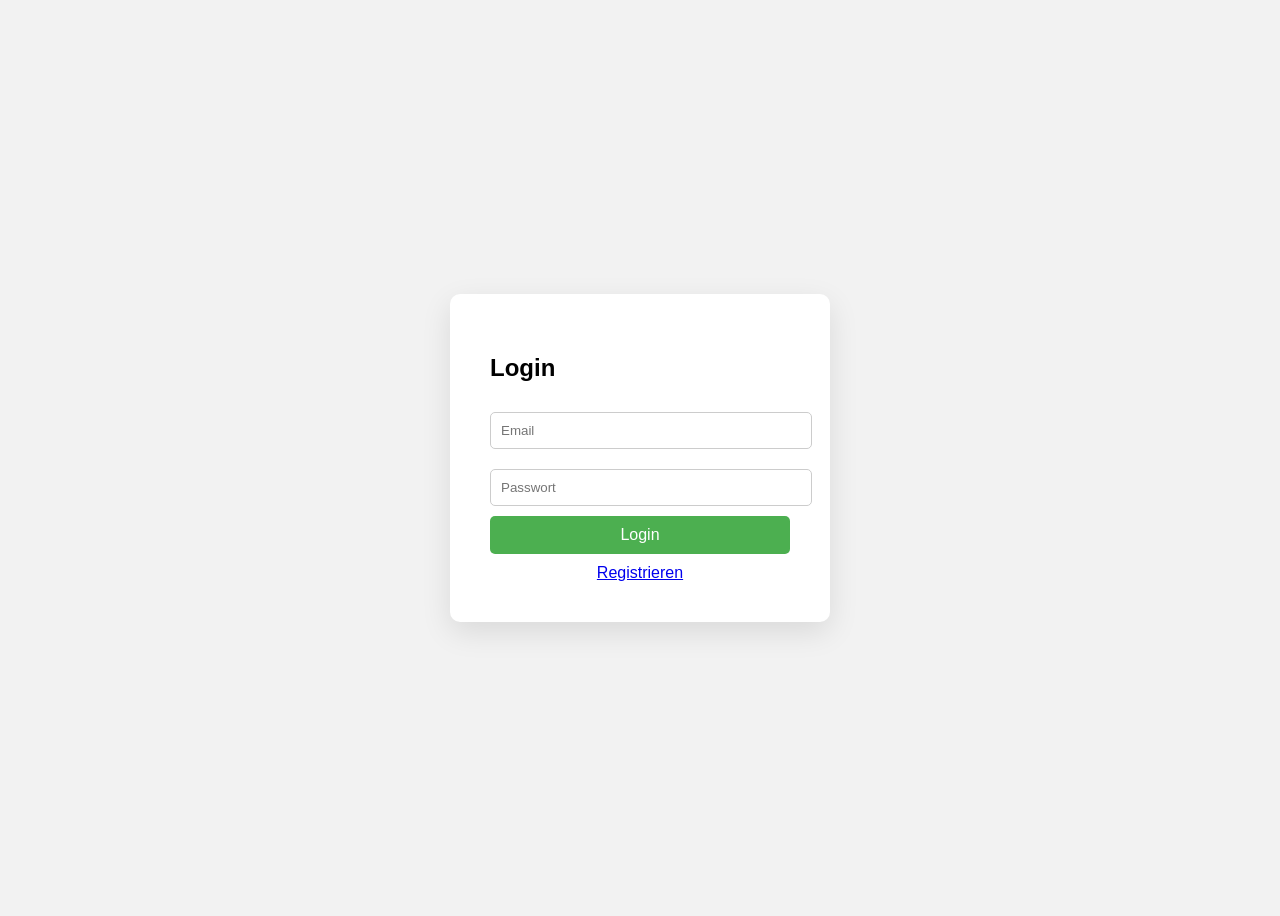
<file: PrismaLogin/templates/index.html>
<!DOCTYPE html>
<html>
<head>
<title>Login</title>

<style>

body{
background:#f2f2f2;
font-family:Arial;
display:flex;
justify-content:center;
align-items:center;
height:100vh;
}

.box{
background:white;
padding:40px;
border-radius:10px;
box-shadow:0 10px 30px rgba(0,0,0,0.1);
width:300px;
}

input{
width:100%;
padding:10px;
margin:10px 0;
border-radius:5px;
border:1px solid #ccc;
}

button{
width:100%;
padding:10px;
background:#4CAF50;
border:none;
color:white;
font-size:16px;
border-radius:5px;
cursor:pointer;
}

a{
display:block;
text-align:center;
margin-top:10px;
}

</style>

</head>

<body>

<div class="box">

<h2>Login</h2>

<form method="POST">

<input type="email" name="email" placeholder="Email" required>

<input type="password" name="password" placeholder="Passwort" required>

<button type="submit">Login</button>

</form>

<a href="/register">Registrieren</a>

</div>

</body>
</html>
</file>
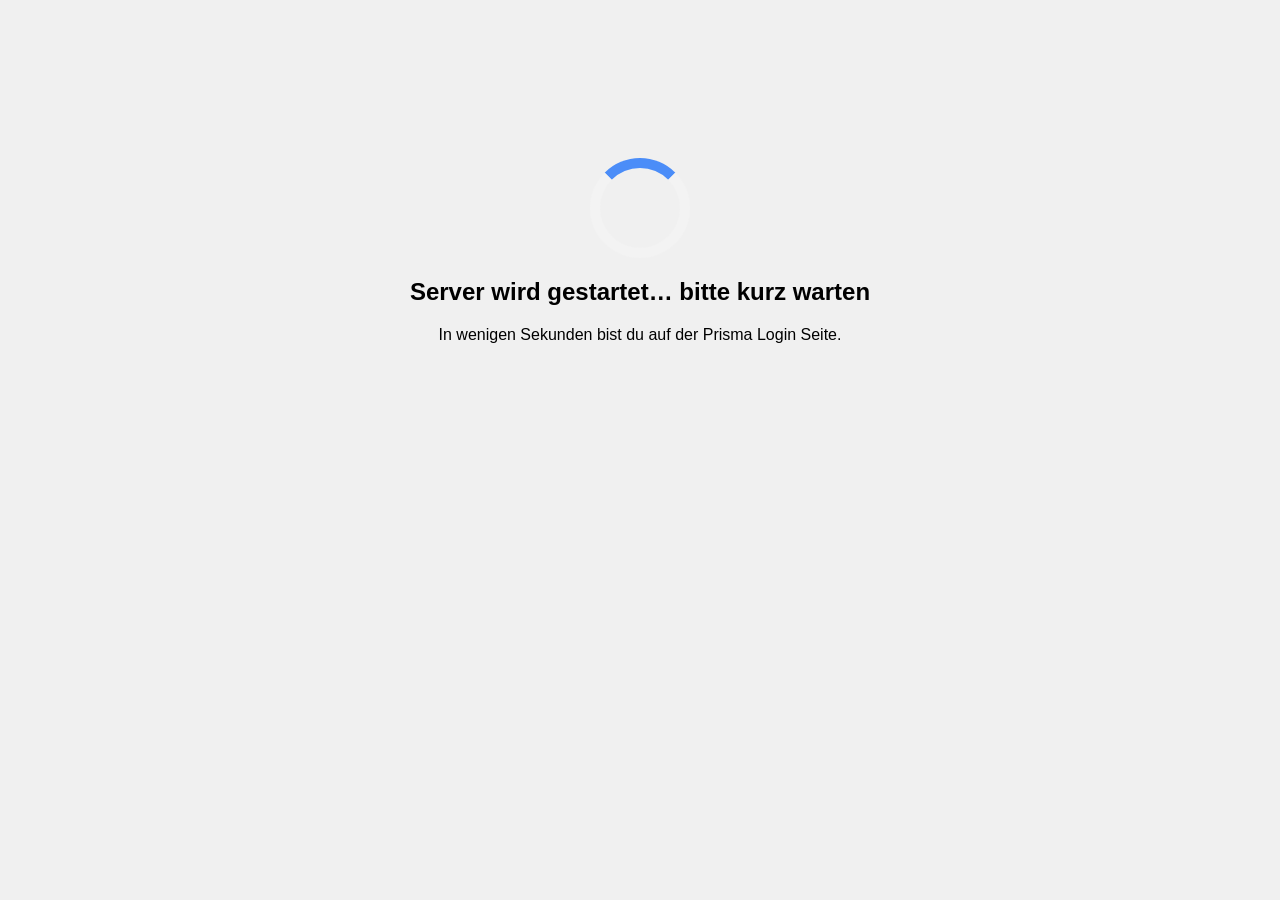
<file: PrismaLogin/templates/loading.html>
<!DOCTYPE html>
<html>
<head>
    <title>Prisma Login – Lade…</title>
    <style>
        body { font-family: Arial; text-align:center; padding-top:150px; background:#f0f0f0; }
        .loader { border:10px solid #f3f3f3; border-top:10px solid #4b8df8; border-radius:50%; width:80px; height:80px; animation:spin 1s linear infinite; margin:auto; }
        @keyframes spin { 0%{transform:rotate(0deg);} 100%{transform:rotate(360deg);} }
        h2 { margin-top:20px; }
    </style>
</head>
<body>
    <div class="loader"></div>
    <h2>Server wird gestartet… bitte kurz warten</h2>
    <p>In wenigen Sekunden bist du auf der Prisma Login Seite.</p>

    <script>
        setTimeout(function(){ window.location.href="/login"; }, 5000);
    </script>
</body>
</html>
</file>
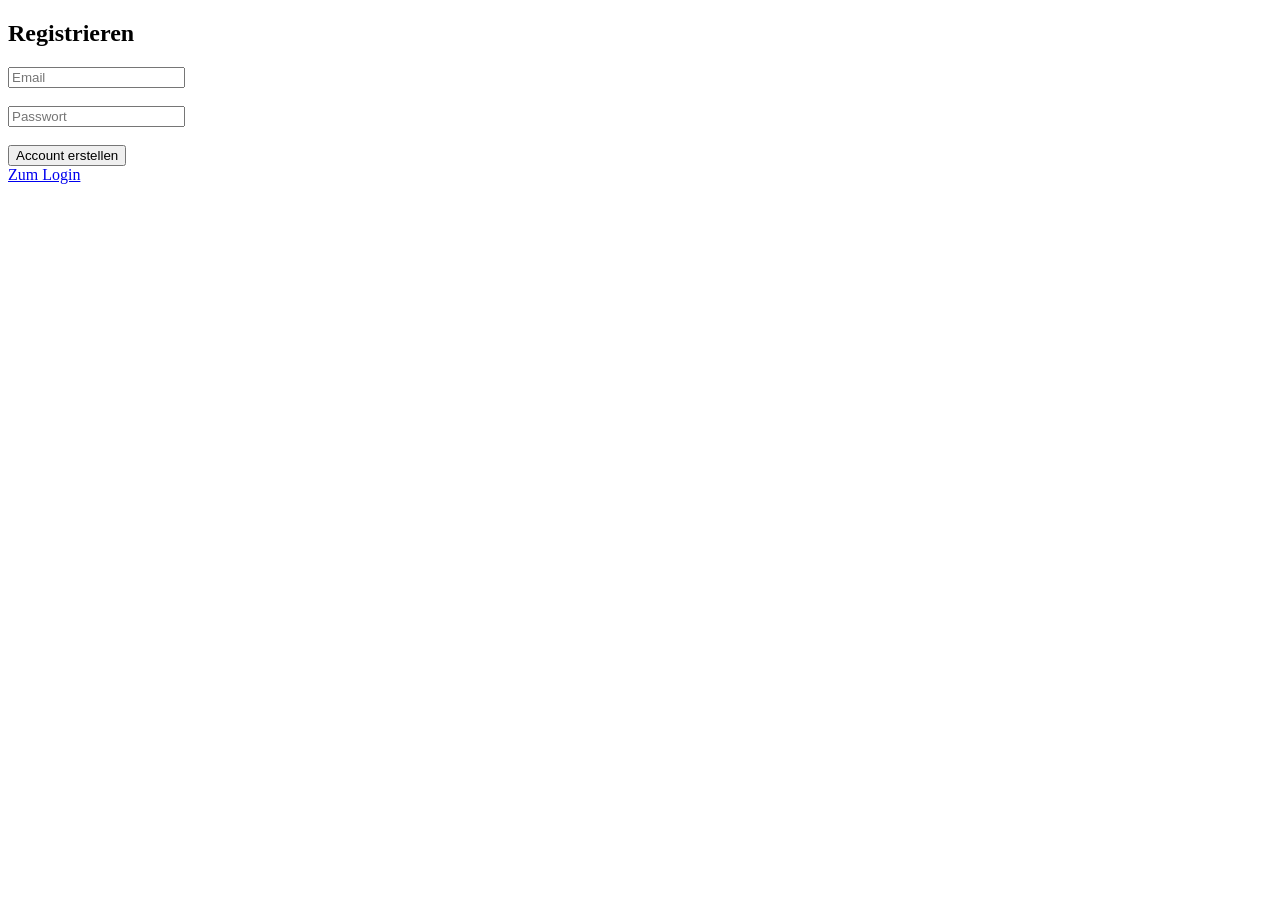
<file: PrismaLogin/templates/register.html>
<!DOCTYPE html>
<html>
<head>
<title>Registrieren</title>
</head>

<body>

<h2>Registrieren</h2>

<form method="POST">

<input type="email" name="email" placeholder="Email" required>
<br><br>

<input type="password" name="password" placeholder="Passwort" required>
<br><br>

<button type="submit">Account erstellen</button>

</form>

<a href="/">Zum Login</a>

</body>
</html>
</file>
